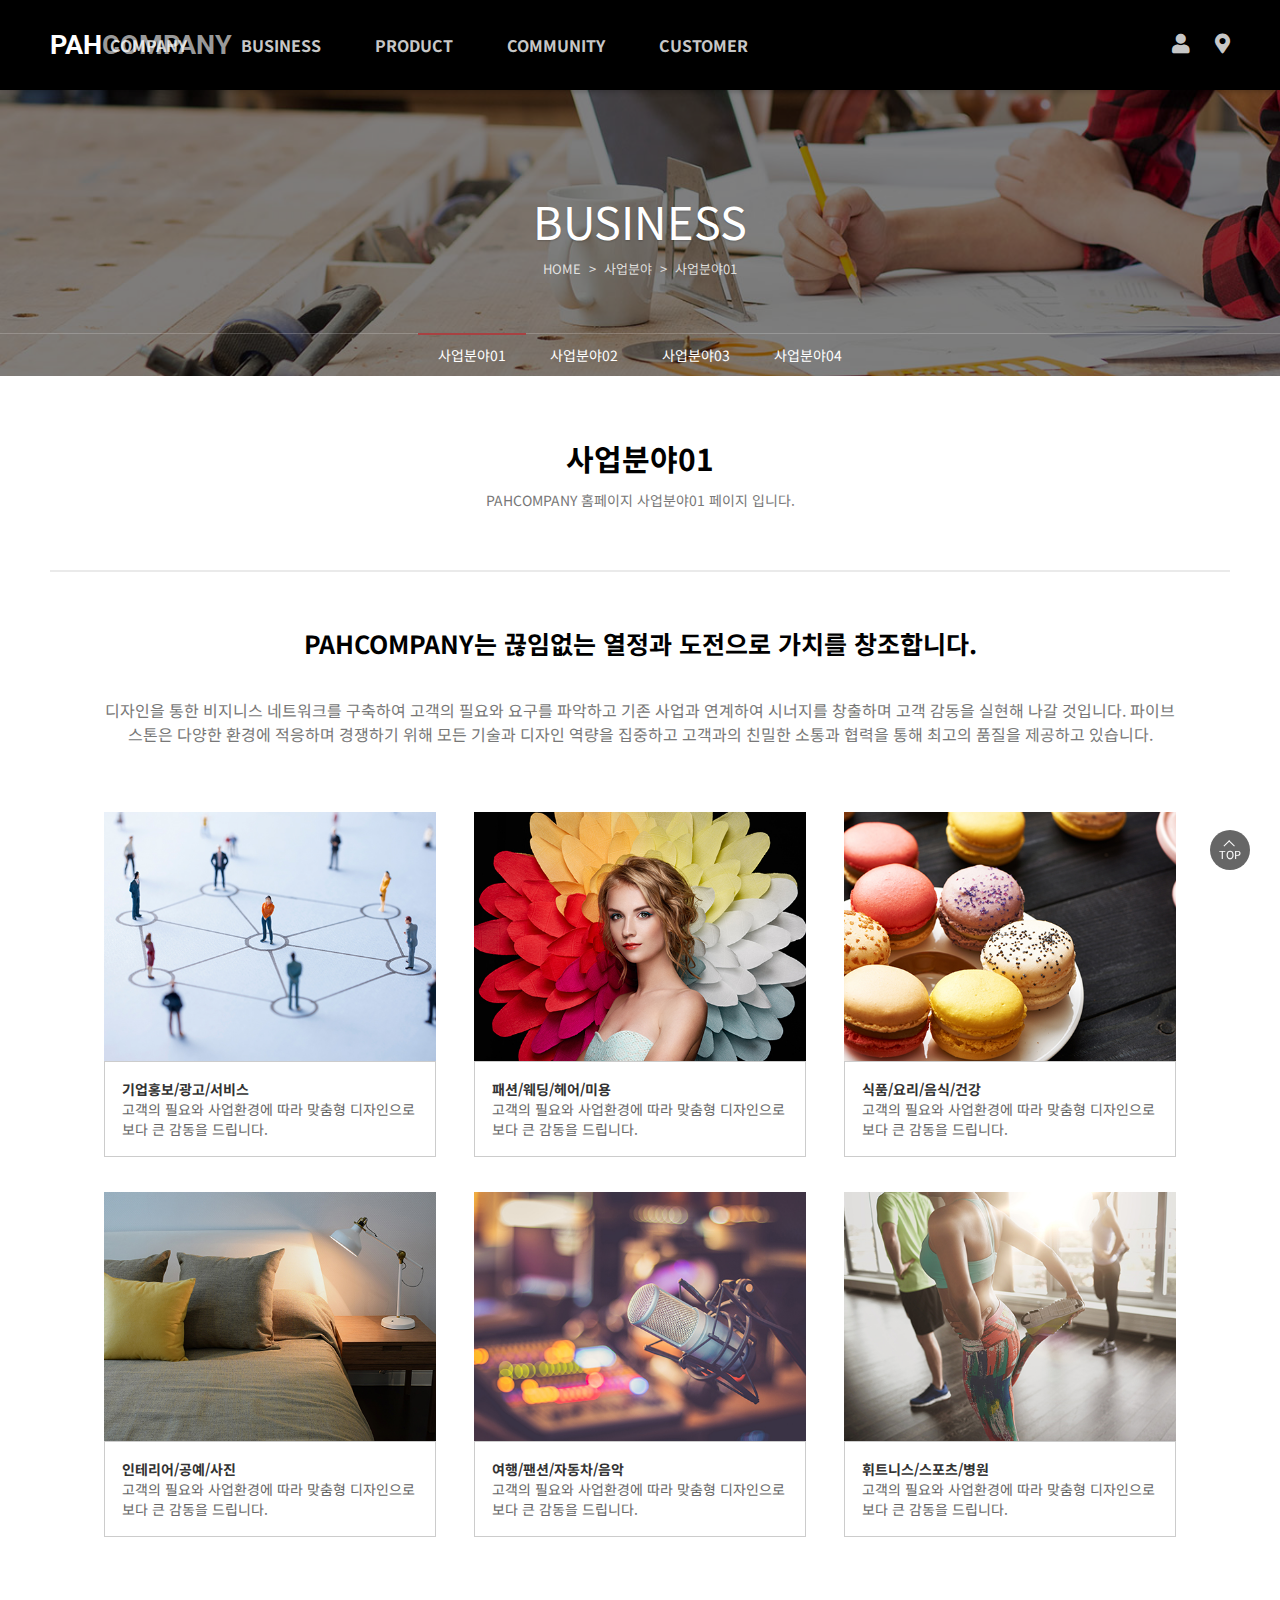
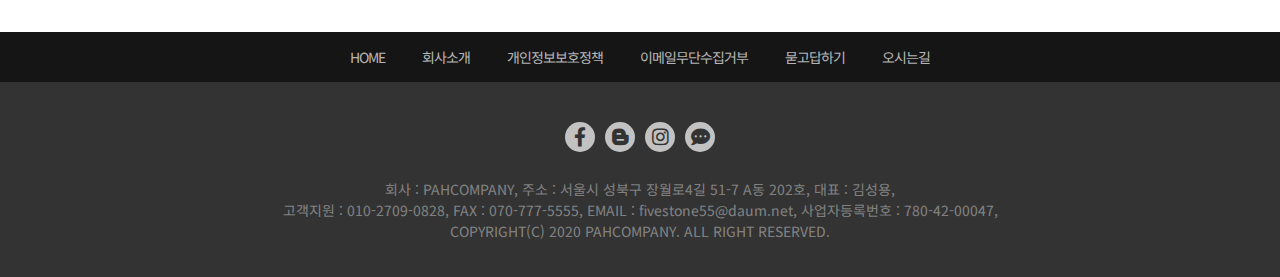
<file: business01.html>
<!DOCTYPE html>
<html lang="ko">
<head>
    <meta charset="UTF-8">
    <meta name="viewport" content="width=device-width, initial-scale=1.0 maximum-scale=2.0">
    <title>PAHCOMPANY</title>
    <link rel="stylesheet" href="css/business01.css">
    <link rel="stylesheet" href="https://use.fontawesome.com/releases/v5.7.0/css/all.css
    ">
    <!-- <script src="js/prefixfree.min.js"></script> -->
    <!--[if lt IE 9]>
        <script src="js/html5shiv.js"></script>    
    <![endif]-->
</head>
<body>
    
    <header id="header">
        <div class="toph1NavWrap">
            <div class="toph1Nav row">
                <h1>
                    <a href="index.html">PAH<span>COMPANY</span></a>
                </h1>
                <div class="nav">
                    <ul class="depth1">
                        <li><a href="company01.html">COMPANY</a>
                            <ul class="depth2">
                                <li><a href="company01.html">회사개요</a></li>
                                <li><a href="company02.html">CEO인사말</a></li>
                                <li><a href="company03.html">오시는길</a></li>
                            </ul>
                        </li>
                        <li><a href="business01.html">BUSINESS</a>
                            <ul class="depth2">
                                <li><a href="business01.html">사업분야01</a></li>
                                <li><a href="business02.html">사업분야02</a></li>
                                <li><a href="business03.html">사업분야03</a></li>
                                <li><a href="business04.html">사업분야04</a></li>
                            </ul>
                        </li>
                        <li><a href="#">PRODUCT</a>
                            <ul class="depth2">
                                <li><a href="#">제품안내01</a></li>
                                <li><a href="#">제품안내02</a></li>
                                <li><a href="#">제품안내03</a></li>
                                <li><a href="#">제품안내04</a></li>
                            </ul>
                        </li>
                        <li><a href="#">COMMUNITY</a>
                            <ul class="depth2">
                                <li><a href="#">공지사항</a></li>
                                <li><a href="#">홍보자료</a></li>
                                <li><a href="#">채용안내</a></li>
                            </ul>
                        </li>
                        <li><a href="customer01.html">CUSTOMER</a>
                            <ul class="depth2">
                                <li><a href="customer01.html">1:1문의</a></li>
                                <li><a href="customer02.html">묻고답하기</a></li>
                                <li><a href="customer03.html">FAQ</a></li>
                            </ul>
                        </li>
                    </ul>                    
                </div>
                <div class="toplogin">
                    <a href="login.html"><i class="fas fa-user"></i></a>
                    <a href="company03.html"><i class="fas fa-map-marker-alt"></i></a>
                </div>
            </div>
            <div class="decoBox"></div>
        </div>
    </header>

    <section id="section">
        <div class="subVisual">
            <div class="overlay">
                <div class="text">
                    <h2>BUSINESS</h2>
                    <p>HOME&nbsp;&nbsp;>&nbsp;&nbsp;사업분야&nbsp;&nbsp;>&nbsp;&nbsp;사업분야01</p>
                </div>
                <div class="subnav">
                    <div class="subnav_box">
                        <a href="business01.html" class="on">사업분야01</a>
                        <a href="business02.html">사업분야02</a>
                        <a href="business03.html">사업분야03</a>
                        <a href="business04.html">사업분야04</a>
                    </div>
                </div>
            </div>
        </div>
        <div class="subTit row">
            <h2>사업분야01</h2>
            <p>PAHCOMPANY 홈페이지 사업분야01 페이지 입니다.</p>
        </div>
        <div class="contWrap row">
            <div class="titBox">
                <h3>PAHCOMPANY는 끊임없는 열정과 도전으로 가치를 창조합니다.</h3>
                <p>디자인을 통한 비지니스 네트워크를 구축하여 고객의 필요와 요구를 파악하고 기존 사업과 연계하여 시너지를 창출하며 고객 감동을 실현해 나갈 것입니다. 파이브스톤은 다양한 환경에 적응하며 경쟁하기 위해 모든 기술과 디자인 역량을 집중하고 고객과의 친밀한 소통과 협력을 통해 최고의 품질을 제공하고 있습니다.</p>
            </div>
            <ul class="contBox cf">
                <li>
                    <div class="imgBox">
                        <img src="images/business01_01.jpg" alt="">
                    </div>
                    <div class="text">
                        <strong>기업홍보/광고/서비스</strong><br>고객의 필요와 사업환경에 따라 맞춤형 디자인으로 보다 큰 감동을 드립니다.
                    </div>
                </li>
                <li>
                    <div class="imgBox">
                        <img src="images/business01_02.jpg" alt="">
                    </div>
                    <div class="text">
                        <strong>패션/웨딩/헤어/미용</strong><br>고객의 필요와 사업환경에 따라 맞춤형 디자인으로 보다 큰 감동을 드립니다.
                    </div>
                </li>
                <li>
                    <div class="imgBox">
                        <img src="images/business01_03.jpg" alt="">
                    </div>
                    <div class="text">
                        <strong>식품/요리/음식/건강</strong><br>고객의 필요와 사업환경에 따라 맞춤형 디자인으로 보다 큰 감동을 드립니다.
                    </div>
                </li>
                <li>
                    <div class="imgBox">
                        <img src="images/business01_04.jpg" alt="">
                    </div>
                    <div class="text">
                        <strong>인테리어/공예/사진</strong><br>고객의 필요와 사업환경에 따라 맞춤형 디자인으로 보다 큰 감동을 드립니다.
                    </div>
                </li>
                <li>
                    <div class="imgBox">
                        <img src="images/business01_05.jpg" alt="">
                    </div>
                    <div class="text">
                        <strong>여행/팬션/자동차/음악</strong><br>고객의 필요와 사업환경에 따라 맞춤형 디자인으로 보다 큰 감동을 드립니다.
                    </div>
                </li>
                <li>
                    <div class="imgBox">
                        <img src="images/business01_06.jpg" alt="">
                    </div>
                    <div class="text">
                        <strong>휘트니스/스포츠/병원</strong><br>고객의 필요와 사업환경에 따라 맞춤형 디자인으로 보다 큰 감동을 드립니다.
                    </div>
                </li>
            </ul>
        </div>
    </section>
    
    <footer id="footer">
        <div class="footMenu">
            <a href="#none">HOME</a>
            <a href="#none">회사소개</a>
            <a href="#none">개인정보보호정책</a>
            <a href="#none">이메일무단수집거부</a>
            <a href="#none">묻고답하기</a>
            <a href="#none">오시는길</a>
        </div>
        <div class="comInfo">
            <div class="sns">
                <a href="#none"><i class="fab fa-facebook-f"></i></a>
                <a href="#none"><i class="fab fa-blogger-b"></i></a>
                <a href="#none"><i class="fab fa-instagram"></i></a>
                <a href="#none"><i class="fas fa-comment-dots"></i></a>
            </div>
            <div class="bizInfo">
                회사 : PAHCOMPANY, 주소 : 서울시 성북구 장월로4길 51-7 A동 202호, 대표 : 김성용,
                <br>고객지원 : 010-2709-0828, FAX : 070-777-5555, EMAIL : fivestone55@daum.net, 사업자등록번호 : 780-42-00047,
                <br>COPYRIGHT(C) 2020 PAHCOMPANY. ALL RIGHT RESERVED.
            </div>
        </div>
    </footer>

    <div class="goTop">
        <a href="#">TOP</a>
        <span class="blind">맨위로</span>
    </div>

</body>
</html>
</file>
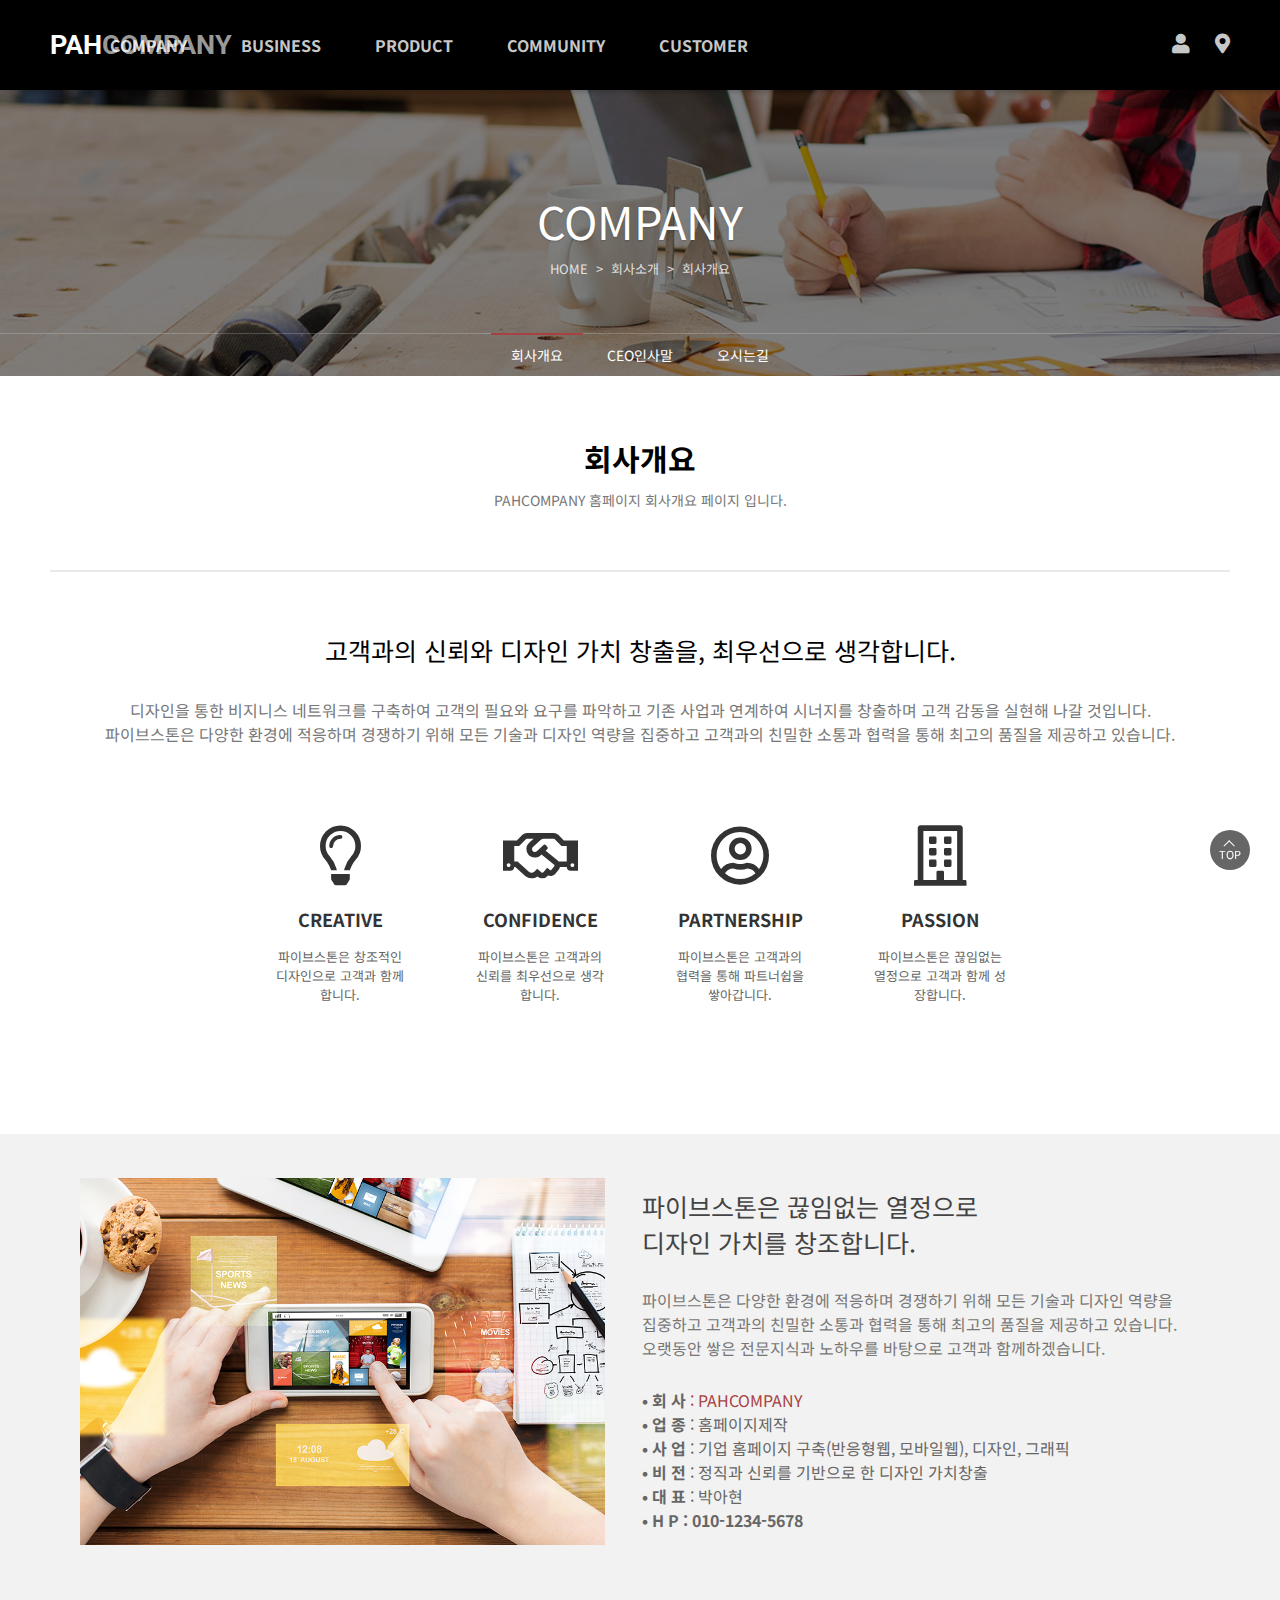
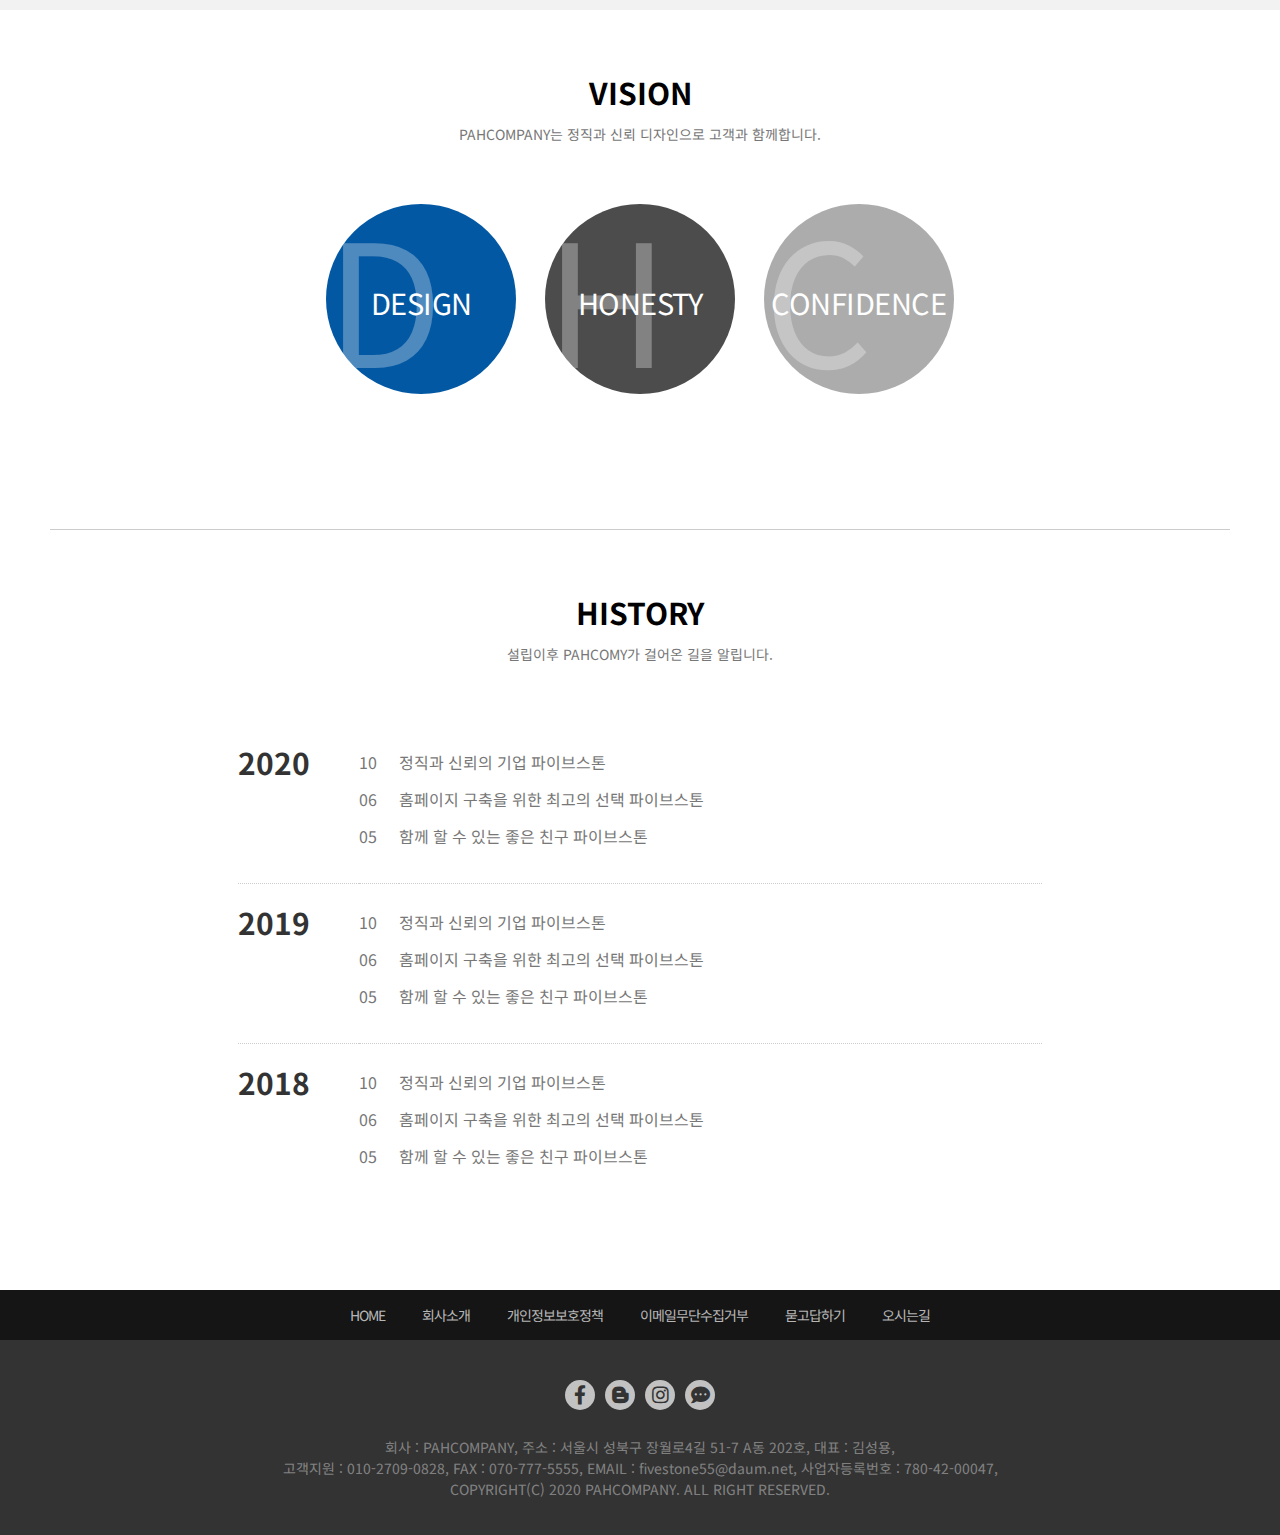
<file: company01.html>
<!DOCTYPE html>
<html lang="ko">
<head>
    <meta charset="UTF-8">
    <meta name="viewport" content="width=device-width, initial-scale=1.0 maximum-scale=2.0">
    <title>PAHCOMPANY</title>
    <link rel="stylesheet" href="css/company01.css">
    <link rel="stylesheet" href="https://use.fontawesome.com/releases/v5.7.0/css/all.css
    ">
    <!-- <script src="js/prefixfree.min.js"></script> -->
    <!--[if lt IE 9]>
        <script src="js/html5shiv.js"></script>    
    <![endif]-->
</head>
<body>
    
    <header id="header">
        <div class="toph1NavWrap">
            <div class="toph1Nav row">
                <h1>
                    <a href="index.html">PAH<span>COMPANY</span></a>
                </h1>
                <div class="nav">
                    <ul class="depth1">
                        <li><a href="company01.html">COMPANY</a>
                            <ul class="depth2">
                                <li><a href="company01.html">회사개요</a></li>
                                <li><a href="company02.html">CEO인사말</a></li>
                                <li><a href="company03.html">오시는길</a></li>
                            </ul>
                        </li>
                        <li><a href="business01.html">BUSINESS</a>
                            <ul class="depth2">
                                <li><a href="business01.html">사업분야01</a></li>
                                <li><a href="business02.html">사업분야02</a></li>
                                <li><a href="business03.html">사업분야03</a></li>
                                <li><a href="business04.html">사업분야04</a></li>
                            </ul>
                        </li>
                        <li><a href="#">PRODUCT</a>
                            <ul class="depth2">
                                <li><a href="#">제품안내01</a></li>
                                <li><a href="#">제품안내02</a></li>
                                <li><a href="#">제품안내03</a></li>
                                <li><a href="#">제품안내04</a></li>
                            </ul>
                        </li>
                        <li><a href="#">COMMUNITY</a>
                            <ul class="depth2">
                                <li><a href="#">공지사항</a></li>
                                <li><a href="#">홍보자료</a></li>
                                <li><a href="#">채용안내</a></li>
                            </ul>
                        </li>
                        <li><a href="customer01.html">CUSTOMER</a>
                            <ul class="depth2">
                                <li><a href="customer01.html">1:1문의</a></li>
                                <li><a href="customer02.html">묻고답하기</a></li>
                                <li><a href="customer03.html">FAQ</a></li>
                            </ul>
                        </li>
                    </ul>                    
                </div>
                <div class="toplogin">
                    <a href="login.html"><i class="fas fa-user"></i></a>
                    <a href="company03.html"><i class="fas fa-map-marker-alt"></i></a>
                </div>
            </div>
            <div class="decoBox"></div>
        </div>
    </header>

    <section id="section">
        <div class="subVisual">
            <div class="overlay">
                <div class="text">
                    <h2>COMPANY</h2>
                    <p>HOME&nbsp;&nbsp;>&nbsp;&nbsp;회사소개&nbsp;&nbsp;>&nbsp;&nbsp;회사개요</p>
                </div>
                <div class="subnav">
                    <div class="subnav_box">
                        <a href="company01.html" class="on">회사개요</a>
                        <a href="company02.html">CEO인사말</a>
                        <a href="company03.html">오시는길</a>
                    </div>
                </div>
            </div>
        </div>
        <div class="subTit row">
            <h2>회사개요</h2>
            <p>PAHCOMPANY 홈페이지 회사개요 페이지 입니다.</p>
        </div>
        <div class="part1 row">
            <h3>고객과의 신뢰와 디자인 가치 창출을, 최우선으로 생각합니다.</h3>
            <p>디자인을 통한 비지니스 네트워크를 구축하여 고객의 필요와 요구를 파악하고 기존 사업과 연계하여 시너지를 창출하며 고객 감동을 실현해 나갈 것입니다.<br>파이브스톤은 다양한 환경에 적응하며 경쟁하기 위해 모든 기술과 디자인 역량을 집중하고 고객과의 친밀한 소통과 협력을 통해 최고의 품질을 제공하고 있습니다.</p>
            <div class="part1_list">
                <ul class="cf">
                    <li>
                        <i class="far fa-lightbulb"></i>
                        <h4>CREATIVE</h4>
                        <p>파이브스톤은 창조적인 디자인으로 고객과 함께합니다.</p>
                    </li>
                    <li>
                        <i class="far fa-handshake"></i>
                        <h4>CONFIDENCE</h4>
                        <p>파이브스톤은 고객과의 신뢰를 최우선으로 생각합니다.</p>
                    </li>
                    <li>
                        <i class="far fa-user-circle"></i>
                        <h4>PARTNERSHIP</h4>
                        <p>파이브스톤은 고객과의 협력을 통해 파트너쉽을 쌓아갑니다.</p>
                    </li>
                    <li>
                        <i class="far fa-building"></i>
                        <h4>PASSION</h4>
                        <p>파이브스톤은 끊임없는 열정으로 고객과 함께 성장합니다.</p>
                    </li>
                </ul>
            </div>
        </div>       
        <div class="part2">
            <div class="row cf">
                <div class="img_box">
                    <img src="images/company01_01.jpg" alt="">
                </div>
                <div class="text">
                    <h3>파이브스톤은 끊임없는 열정으로<br>디자인 가치를 창조합니다.</h3>
                    <p>파이브스톤은 다양한 환경에 적응하며 경쟁하기 위해 모든 기술과 디자인 역량을 집중하고 고객과의 친밀한 소통과 협력을 통해 최고의 품질을 제공하고 있습니다. 오랫동안 쌓은 전문지식과 노하우를 바탕으로 고객과 함께하겠습니다.</p>
                    <ol>
                        <li><strong>• 회 사</strong> <span>: PAHCOMPANY</span></li>
                        <li><strong>• 업 종</strong> : 홈페이지제작</li>
                        <li><strong>• 사 업</strong> : 기업 홈페이지 구축(반응형웹, 모바일웹), 디자인, 그래픽</li>
                        <li><strong>• 비 전</strong> : 정직과 신뢰를 기반으로 한 디자인 가치창출</li>
                        <li><strong>• 대 표</strong> : 박아현</li>
                        <li><strong>• H P</stron> : 010-1234-5678</li>
                    </ol>
                </div>
            </div>
        </div>
        <div class="part3 row">
            <div class="subTit2">
                <h3>VISION</h3>
                <p>PAHCOMPANY는 정직과 신뢰 디자인으로 고객과 함께합니다.</p>
            </div>
            <ul class="part3_list cf">
                <li>
                    <div class="bgBox">
                        <span>D</span>
                    </div>
                    <h4>DESIGN</h4>
                </li>
                <li>
                    <div class="bgBox">
                        <span>H</span>
                    </div>
                    <h4>HONESTY</h4>
                </li>
                <li>
                    <div class="bgBox">
                        <span>C</span>
                    </div>
                    <h4>CONFIDENCE</h4>
                </li>
            </ul>
        </div>
        <div class="part4 row">
            <div class="subTit2">
                <h3>HISTORY</h3>
                <p>설립이후 PAHCOMY가 걸어온 길을 알립니다.</p>
            </div>
            <div class="tableBox">
                <table>
                    <tr>
                        <td>2020</td>
                        <td>10</td>
                        <td>정직과 신뢰의 기업 파이브스톤</td>
                    </tr>
                    <tr>
                        <td></td>
                        <td>06</td>
                        <td>홈페이지 구축을 위한 최고의 선택 파이브스톤</td>
                    </tr>
                    <tr>
                        <td></td>
                        <td>05</td>
                        <td>함께 할 수 있는 좋은 친구 파이브스톤</td>
                    </tr>
                </table>
                <table>
                    <tr>
                        <td>2019</td>
                        <td>10</td>
                        <td>정직과 신뢰의 기업 파이브스톤</td>
                    </tr>
                    <tr>
                        <td></td>
                        <td>06</td>
                        <td>홈페이지 구축을 위한 최고의 선택 파이브스톤</td>
                    </tr>
                    <tr>
                        <td></td>
                        <td>05</td>
                        <td>함께 할 수 있는 좋은 친구 파이브스톤</td>
                    </tr>
                </table>
                <table>
                    <tr>
                        <td>2018</td>
                        <td>10</td>
                        <td>정직과 신뢰의 기업 파이브스톤</td>
                    </tr>
                    <tr>
                        <td></td>
                        <td>06</td>
                        <td>홈페이지 구축을 위한 최고의 선택 파이브스톤</td>
                    </tr>
                    <tr>
                        <td></td>
                        <td>05</td>
                        <td>함께 할 수 있는 좋은 친구 파이브스톤</td>
                    </tr>
                </table>
            </div>
        </div>
    </section>
    
    <footer id="footer">
        <div class="footMenu">
            <a href="#none">HOME</a>
            <a href="#none">회사소개</a>
            <a href="#none">개인정보보호정책</a>
            <a href="#none">이메일무단수집거부</a>
            <a href="#none">묻고답하기</a>
            <a href="#none">오시는길</a>
        </div>
        <div class="comInfo">
            <div class="sns">
                <a href="#none"><i class="fab fa-facebook-f"></i></a>
                <a href="#none"><i class="fab fa-blogger-b"></i></a>
                <a href="#none"><i class="fab fa-instagram"></i></a>
                <a href="#none"><i class="fas fa-comment-dots"></i></a>
            </div>
            <div class="bizInfo">
                회사 : PAHCOMPANY, 주소 : 서울시 성북구 장월로4길 51-7 A동 202호, 대표 : 김성용,
                <br>고객지원 : 010-2709-0828, FAX : 070-777-5555, EMAIL : fivestone55@daum.net, 사업자등록번호 : 780-42-00047,
                <br>COPYRIGHT(C) 2020 PAHCOMPANY. ALL RIGHT RESERVED.
            </div>
        </div>
    </footer>

    <div class="goTop">
        <a href="#">TOP</a>
        <span class="blind">맨위로</span>
    </div>

</body>
</html>
</file>
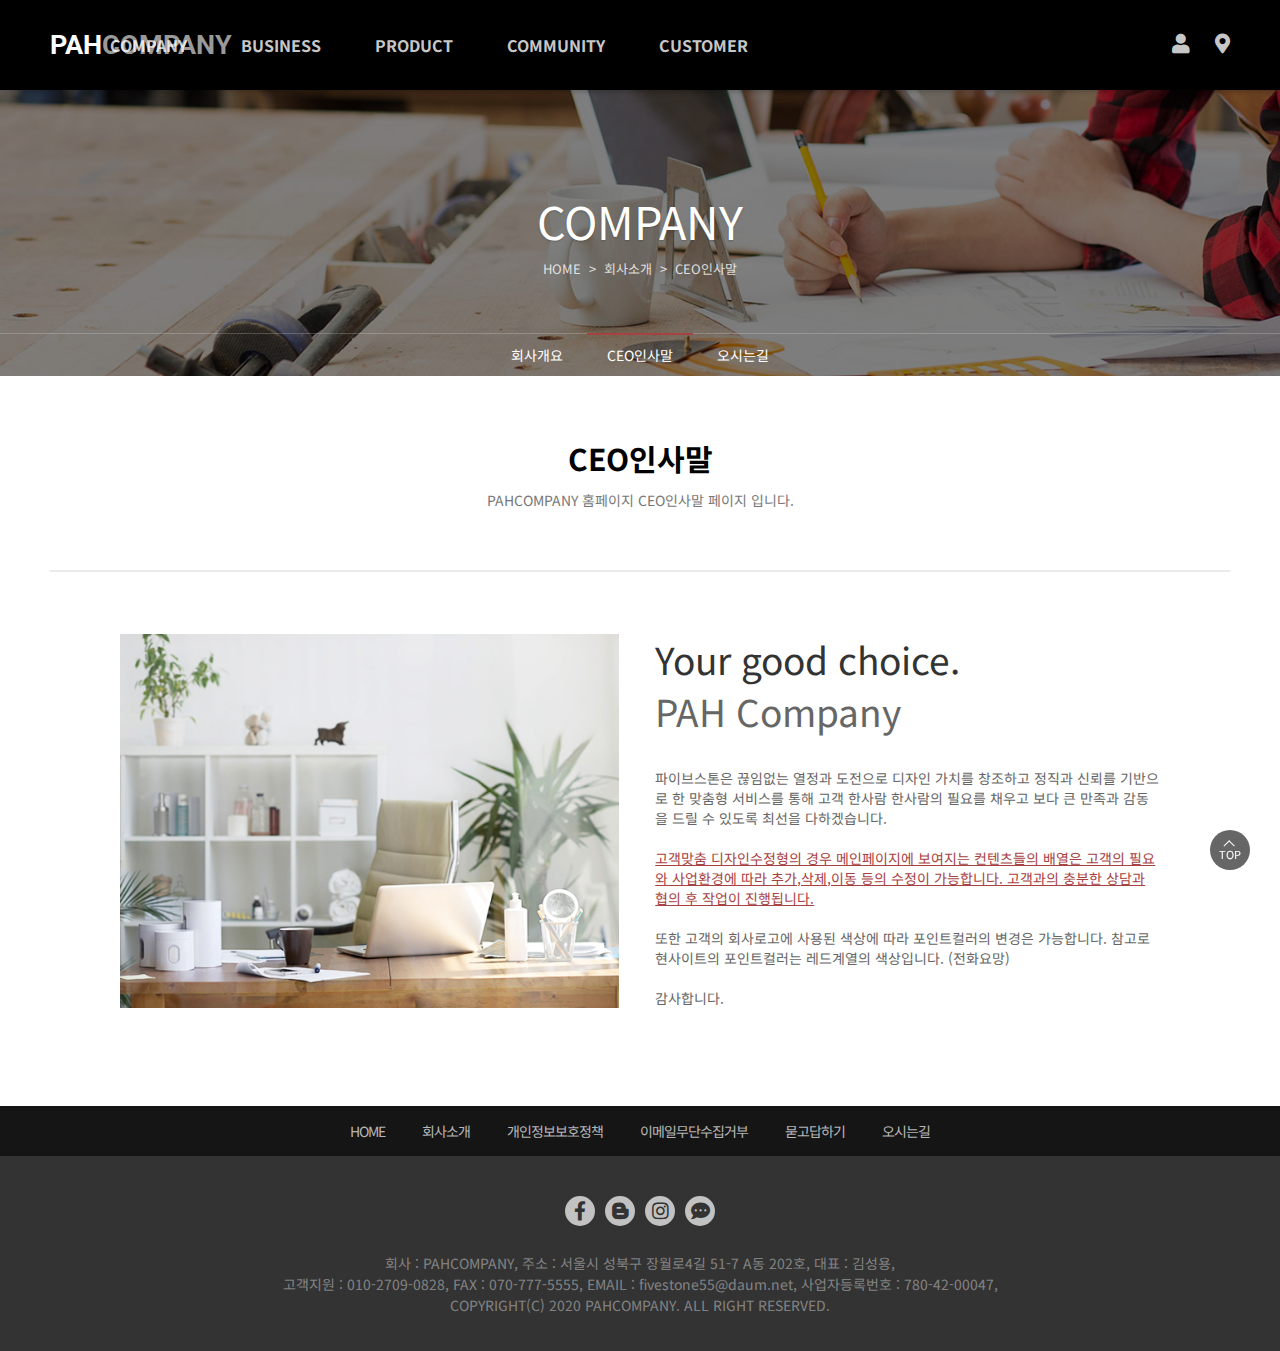
<file: company02.html>
<!DOCTYPE html>
<html lang="ko">
<head>
    <meta charset="UTF-8">
    <meta name="viewport" content="width=device-width, initial-scale=1.0 maximum-scale=2.0">
    <title>PAHCOMPANY</title>
    <link rel="stylesheet" href="css/company02.css">
    <link rel="stylesheet" href="https://use.fontawesome.com/releases/v5.7.0/css/all.css
    ">
    <!-- <script src="js/prefixfree.min.js"></script> -->
    <!--[if lt IE 9]>
        <script src="js/html5shiv.js"></script>    
    <![endif]-->
</head>
<body>
    
    <header id="header">
        <div class="toph1NavWrap">
            <div class="toph1Nav row">
                <h1>
                    <a href="index.html">PAH<span>COMPANY</span></a>
                </h1>
                <div class="nav">
                    <ul class="depth1">
                        <li><a href="company01.html">COMPANY</a>
                            <ul class="depth2">
                                <li><a href="company01.html">회사개요</a></li>
                                <li><a href="company02.html">CEO인사말</a></li>
                                <li><a href="company03.html">오시는길</a></li>
                            </ul>
                        </li>
                        <li><a href="business01.html">BUSINESS</a>
                            <ul class="depth2">
                                <li><a href="business01.html">사업분야01</a></li>
                                <li><a href="business02.html">사업분야02</a></li>
                                <li><a href="business03.html">사업분야03</a></li>
                                <li><a href="business04.html">사업분야04</a></li>
                            </ul>
                        </li>
                        <li><a href="#">PRODUCT</a>
                            <ul class="depth2">
                                <li><a href="#">제품안내01</a></li>
                                <li><a href="#">제품안내02</a></li>
                                <li><a href="#">제품안내03</a></li>
                                <li><a href="#">제품안내04</a></li>
                            </ul>
                        </li>
                        <li><a href="#">COMMUNITY</a>
                            <ul class="depth2">
                                <li><a href="#">공지사항</a></li>
                                <li><a href="#">홍보자료</a></li>
                                <li><a href="#">채용안내</a></li>
                            </ul>
                        </li>
                        <li><a href="customer01.html">CUSTOMER</a>
                            <ul class="depth2">
                                <li><a href="customer01.html">1:1문의</a></li>
                                <li><a href="customer02.html">묻고답하기</a></li>
                                <li><a href="customer03.html">FAQ</a></li>
                            </ul>
                        </li>
                    </ul>                    
                </div>
                <div class="toplogin">
                    <a href="login.html"><i class="fas fa-user"></i></a>
                    <a href="company03.html"><i class="fas fa-map-marker-alt"></i></a>
                </div>
            </div>
            <div class="decoBox"></div>
        </div>
    </header>

    <section id="section">
        <div class="subVisual">
            <div class="overlay">
                <div class="text">
                    <h2>COMPANY</h2>
                    <p>HOME&nbsp;&nbsp;>&nbsp;&nbsp;회사소개&nbsp;&nbsp;>&nbsp;&nbsp;CEO인사말</p>
                </div>
                <div class="subnav">
                    <div class="subnav_box">
                        <a href="company01.html">회사개요</a>
                        <a href="company02.html" class="on">CEO인사말</a>
                        <a href="company03.html">오시는길</a>
                    </div>
                </div>
            </div>
        </div>
        <div class="subTit row">
            <h2>CEO인사말</h2>
            <p>PAHCOMPANY 홈페이지 CEO인사말 페이지 입니다.</p>
        </div>
        <div class="contWrap row cf">
            <div class="imgBox">
                <img src="images/company03_01.jpg" alt="">
            </div>
            <div class="textBox">
                <h3>Your good choice.<br><span>PAH Company</span></h3>
                <p>파이브스톤은 끊임없는 열정과 도전으로 디자인 가치를 창조하고 정직과 신뢰를 기반으로 한 맞춤형 서비스를 통해 고객 한사람 한사람의 필요를 채우고 보다 큰 만족과 감동을 드릴 수 있도록 최선을 다하겠습니다.<br><br><em>고객맞춤 디자인수정형의 경우 메인페이지에 보여지는 컨텐츠들의 배열은 고객의 필요와 사업환경에 따라 추가,삭제,이동 등의 수정이 가능합니다. 고객과의 충분한 상담과 협의 후 작업이 진행됩니다.</em><br><br>또한 고객의 회사로고에 사용된 색상에 따라 포인트컬러의 변경은 가능합니다. 참고로 현사이트의 포인트컬러는 레드계열의 색상입니다. (전화요망)<br><br>감사합니다.</p>
            </div>
        </div>
    </section>
    
    <footer id="footer">
        <div class="footMenu">
            <a href="#none">HOME</a>
            <a href="#none">회사소개</a>
            <a href="#none">개인정보보호정책</a>
            <a href="#none">이메일무단수집거부</a>
            <a href="#none">묻고답하기</a>
            <a href="#none">오시는길</a>
        </div>
        <div class="comInfo">
            <div class="sns">
                <a href="#none"><i class="fab fa-facebook-f"></i></a>
                <a href="#none"><i class="fab fa-blogger-b"></i></a>
                <a href="#none"><i class="fab fa-instagram"></i></a>
                <a href="#none"><i class="fas fa-comment-dots"></i></a>
            </div>
            <div class="bizInfo">
                회사 : PAHCOMPANY, 주소 : 서울시 성북구 장월로4길 51-7 A동 202호, 대표 : 김성용,
                <br>고객지원 : 010-2709-0828, FAX : 070-777-5555, EMAIL : fivestone55@daum.net, 사업자등록번호 : 780-42-00047,
                <br>COPYRIGHT(C) 2020 PAHCOMPANY. ALL RIGHT RESERVED.
            </div>
        </div>
    </footer>

    <div class="goTop">
        <a href="#">TOP</a>
        <span class="blind">맨위로</span>
    </div>

</body>
</html>
</file>
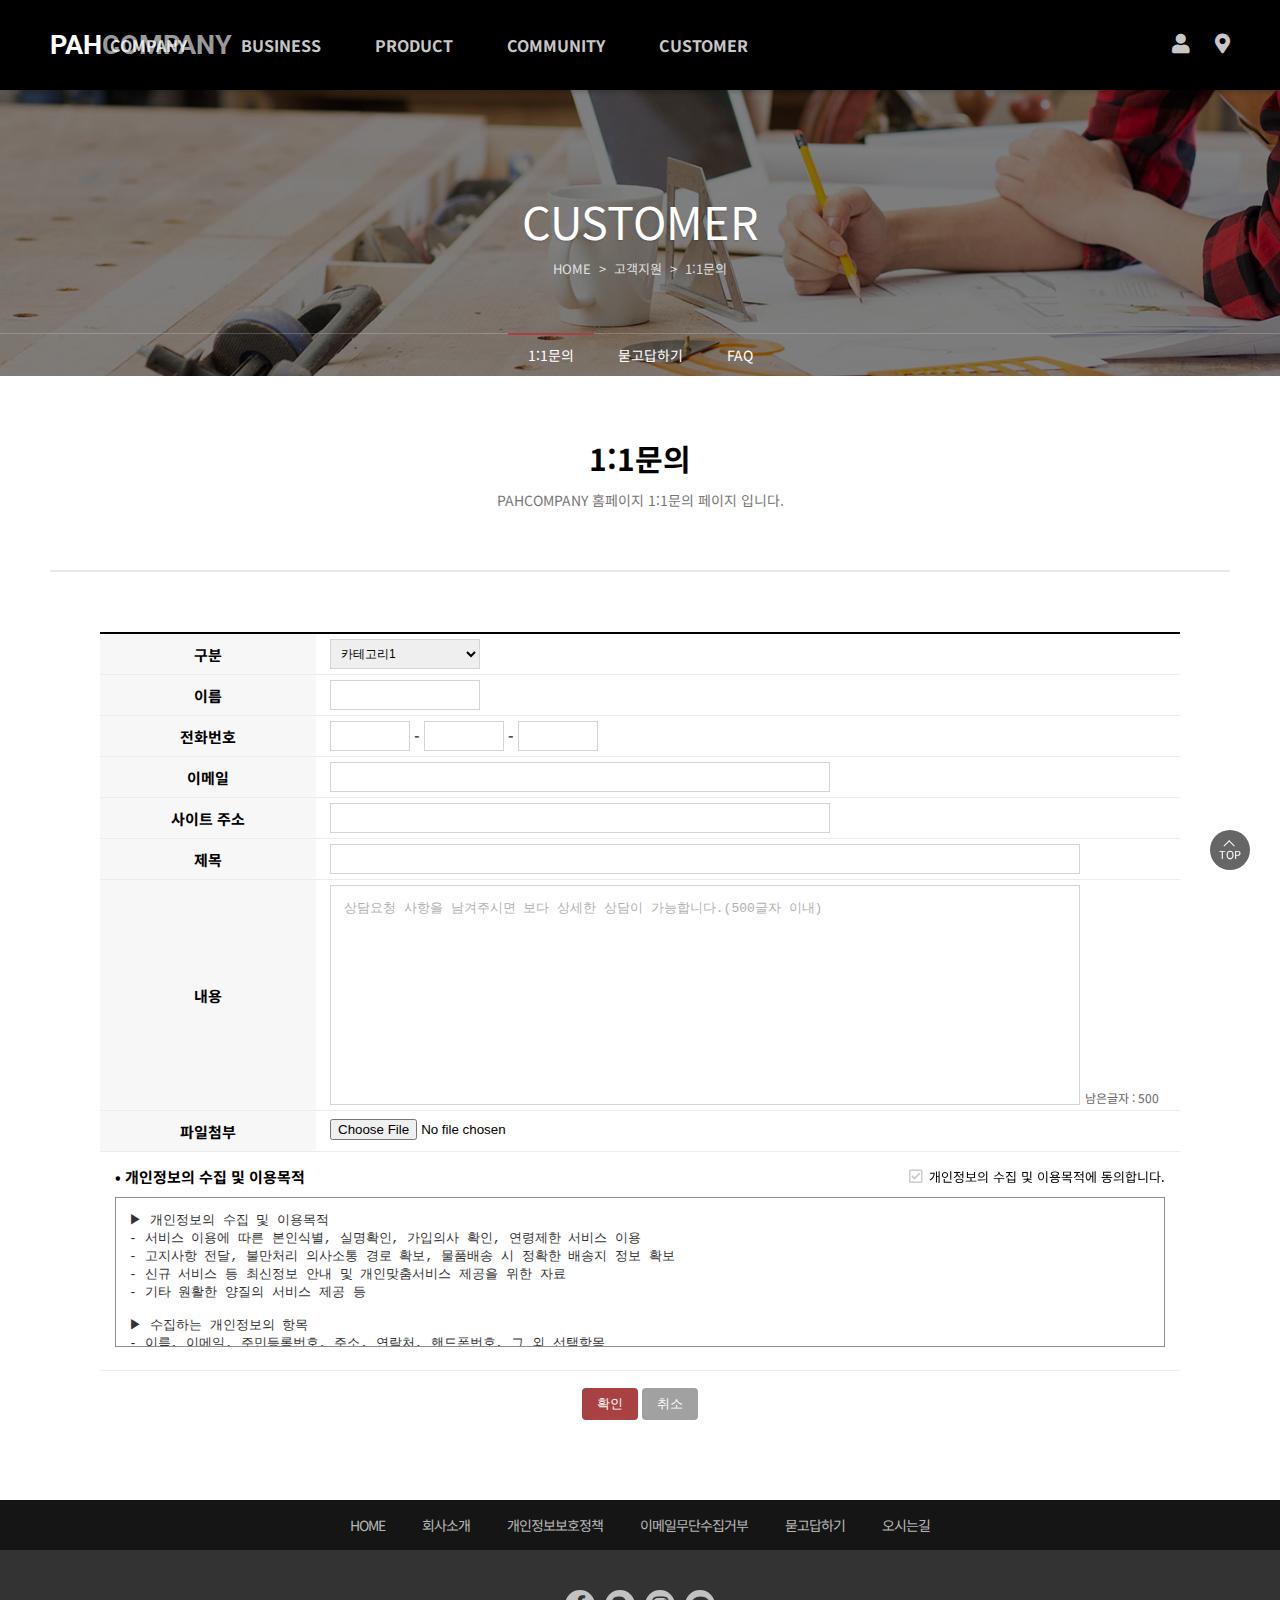
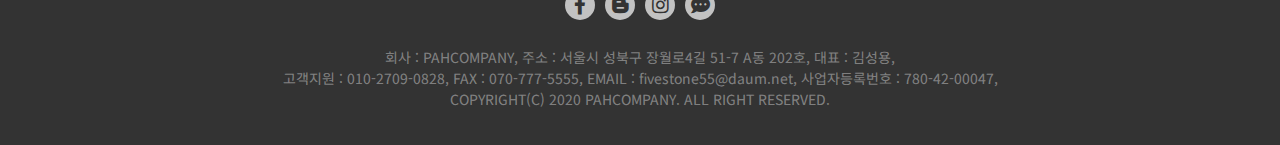
<file: customer01.html>
<!DOCTYPE html>
<html lang="ko">
<head>
    <meta charset="UTF-8">
    <meta name="viewport" content="width=device-width, initial-scale=1.0 maximum-scale=2.0">
    <title>PAHCOMPANY</title>
    <link rel="stylesheet" href="css/customer01.css">
    <link rel="stylesheet" href="https://use.fontawesome.com/releases/v5.7.0/css/all.css
    ">
    <!-- <script src="js/prefixfree.min.js"></script> -->
    <!--[if lt IE 9]>
        <script src="js/html5shiv.js"></script>    
    <![endif]-->
</head>
<body>
    
    <header id="header">
        <div class="toph1NavWrap">
            <div class="toph1Nav row">
                <h1>
                    <a href="index.html">PAH<span>COMPANY</span></a>
                </h1>
                <div class="nav">
                    <ul class="depth1">
                        <li><a href="company01.html">COMPANY</a>
                            <ul class="depth2">
                                <li><a href="company01.html">회사개요</a></li>
                                <li><a href="company02.html">CEO인사말</a></li>
                                <li><a href="company03.html">오시는길</a></li>
                            </ul>
                        </li>
                        <li><a href="business01.html">BUSINESS</a>
                            <ul class="depth2">
                                <li><a href="business01.html">사업분야01</a></li>
                                <li><a href="business02.html">사업분야02</a></li>
                                <li><a href="business03.html">사업분야03</a></li>
                                <li><a href="business04.html">사업분야04</a></li>
                            </ul>
                        </li>
                        <li><a href="#">PRODUCT</a>
                            <ul class="depth2">
                                <li><a href="#">제품안내01</a></li>
                                <li><a href="#">제품안내02</a></li>
                                <li><a href="#">제품안내03</a></li>
                                <li><a href="#">제품안내04</a></li>
                            </ul>
                        </li>
                        <li><a href="#">COMMUNITY</a>
                            <ul class="depth2">
                                <li><a href="#">공지사항</a></li>
                                <li><a href="#">홍보자료</a></li>
                                <li><a href="#">채용안내</a></li>
                            </ul>
                        </li>
                        <li><a href="customer01.html">CUSTOMER</a>
                            <ul class="depth2">
                                <li><a href="customer01.html">1:1문의</a></li>
                                <li><a href="customer02.html">묻고답하기</a></li>
                                <li><a href="customer03.html">FAQ</a></li>
                            </ul>
                        </li>
                    </ul>                    
                </div>
                <div class="toplogin">
                    <a href="login.html"><i class="fas fa-user"></i></a>
                    <a href="company03.html"><i class="fas fa-map-marker-alt"></i></a>
                </div>
            </div>
            <div class="decoBox"></div>
        </div>
    </header>

    <section id="section">
        <div class="subVisual">
            <div class="overlay">
                <div class="text">
                    <h2>CUSTOMER</h2>
                    <p>HOME&nbsp;&nbsp;>&nbsp;&nbsp;고객지원&nbsp;&nbsp;>&nbsp;&nbsp;1:1문의</p>
                </div>
                <div class="subnav">
                    <div class="subnav_box">
                        <a href="customer01.html" class="on">1:1문의</a>
                        <a href="customer02.html">묻고답하기</a>
                        <a href="customer03.html">FAQ</a>
                    </div>
                </div>
            </div>
        </div>
        <div class="subTit row">
            <h2>1:1문의</h2>
            <p>PAHCOMPANY 홈페이지 1:1문의 페이지 입니다.</p>
        </div>
        <div class="csBox row">
            <form action="#" method="post" class="cs_form">
                <fieldset>
                    <legend>1:1문의양식</legend>
                    <ul class="cs_list">
                        <li>
                            <div class="label_box">
                                <label for="sort_lbl" class="tit_lbl">구분</label>
                            </div>
                            <div class="input_box">
                                <select id="sort_lbl" class="w150">
                                    <option value="category1">카테고리1</option>
                                    <option value="category2">카테고리2</option>
                                    <option value="category3">카테고리3</option>
                                </select>
                            </div>
                        </li>
                        <li>
                            <div class="label_box">
                                <label for="name_lbl" class="tit_lbl">이름</label>
                            </div>
                            <div class="input_box">
                                <input type="text" id="name_lbl" class="w150">
                            </div>
                        </li>
                        <li>
                            <div class="label_box">
                                <label for="phone_lbl" class="tit_lbl">전화번호</label>
                            </div>
                            <div class="input_box">
                                <input type="text" id="phone_lbl" class="w80">
                            </div>
                            <span>-</span>
                            <div class="input_box phone_box">
                                <input type="text" id="phone_lbl2" class="w80">
                            </div>
                            <span>-</span>
                            <div class="input_box phone_box">
                                <input type="text" id="phone_lbl3" class="w80">
                            </div>
                        </li>
                        <li>
                            <div class="label_box">
                                <label for="email_lbl" class="tit_lbl">이메일</label>
                            </div>
                            <div class="input_box">
                                <input type="text" id="email_lbl" class="w500">
                            </div>
                        </li>
                        <li>
                            <div class="label_box">
                                <label for="site_lbl" class="tit_lbl">사이트 주소</label>
                            </div>
                            <div class="input_box">
                                <input type="text" id="site_lbl" class="w500">
                            </div>
                        </li>
                        <li>
                            <div class="label_box">
                                <label for="title_lbl" class="tit_lbl">제목</label>
                            </div>
                            <div class="input_box">
                                <input type="text" id="title_lbl" class="w750">
                            </div>
                        </li>
                        <li>
                            <div class="label_box cont_lbl_box">
                                <label for="cont_lbl" class="tit_lbl">내용</label>
                            </div>
                            <div class="input_box cont_box">
                                <textarea id="cont_lbl" placeholder="상담요청 사항을 남겨주시면 보다 상세한 상담이 가능합니다.(500글자 이내)" maxlength="500"></textarea>
                                <p>남은글자 : <span>500</span></p>
                            </div>
                            
                        </li>
                        <li>
                            <div class="label_box">
                                <label for="file_lbl" class="tit_lbl">파일첨부</label>
                            </div>
                            <div class="input_box file_box">
                                <input type="file">
                            </div>
                        </li>
                        <li>
                            <div class="agree_box">
                                <label for="agree_lbl" class="tit_lbl">• 개인정보의 수집 및 이용목적</label>
                                <div class="agree_check_box">
                                    <input type="checkbox" id="agree_check">
                                    <label for="agree_check">개인정보의 수집 및 이용목적에 동의합니다.</label>
                                </div>
                                <div class="agree_text_box">
                                    <textarea id="gree_text">▶ 개인정보의 수집 및 이용목적
- 서비스 이용에 따른 본인식별, 실명확인, 가입의사 확인, 연령제한 서비스 이용
- 고지사항 전달, 불만처리 의사소통 경로 확보, 물품배송 시 정확한 배송지 정보 확보
- 신규 서비스 등 최신정보 안내 및 개인맞춤서비스 제공을 위한 자료
- 기타 원활한 양질의 서비스 제공 등

▶ 수집하는 개인정보의 항목
- 이름, 이메일, 주민등록번호, 주소, 연락처, 핸드폰번호, 그 외 선택항목

▶ 개인정보의 보유 및 이용기간
- 원칙적으로 개인정보의 수집 또는 제공받은 목적 달성 시 지체 없이 파기합니다.
- 다만, 원활한 서비스의 상담을 위해 상담 완료 후 내용을 3개월간 보유할 수 있으며
전자상거래에서의 소비자보호에 관한 법률 등 타법률에 의해 보존할 필요가 있는 경우에는 일정기간 보존합니다.</textarea>
                                </div>
                            </div>
                        </li>
                    </ul>
                    <div class="btn">
                        <button type="submit">확인</button>
                        <button type="reset">취소</button>
                    </div>
                </fieldset>
            </form>
        </div>
    </section>
    
    <footer id="footer">
        <div class="footMenu">
            <a href="#none">HOME</a>
            <a href="#none">회사소개</a>
            <a href="#none">개인정보보호정책</a>
            <a href="#none">이메일무단수집거부</a>
            <a href="#none">묻고답하기</a>
            <a href="#none">오시는길</a>
        </div>
        <div class="comInfo">
            <div class="sns">
                <a href="#none"><i class="fab fa-facebook-f"></i></a>
                <a href="#none"><i class="fab fa-blogger-b"></i></a>
                <a href="#none"><i class="fab fa-instagram"></i></a>
                <a href="#none"><i class="fas fa-comment-dots"></i></a>
            </div>
            <div class="bizInfo">
                회사 : PAHCOMPANY, 주소 : 서울시 성북구 장월로4길 51-7 A동 202호, 대표 : 김성용,
                <br>고객지원 : 010-2709-0828, FAX : 070-777-5555, EMAIL : fivestone55@daum.net, 사업자등록번호 : 780-42-00047,
                <br>COPYRIGHT(C) 2020 PAHCOMPANY. ALL RIGHT RESERVED.
            </div>
        </div>
    </footer>

    <div class="goTop">
        <a href="#">TOP</a>
        <span class="blind">맨위로</span>
    </div>

</body>
</html>
</file>
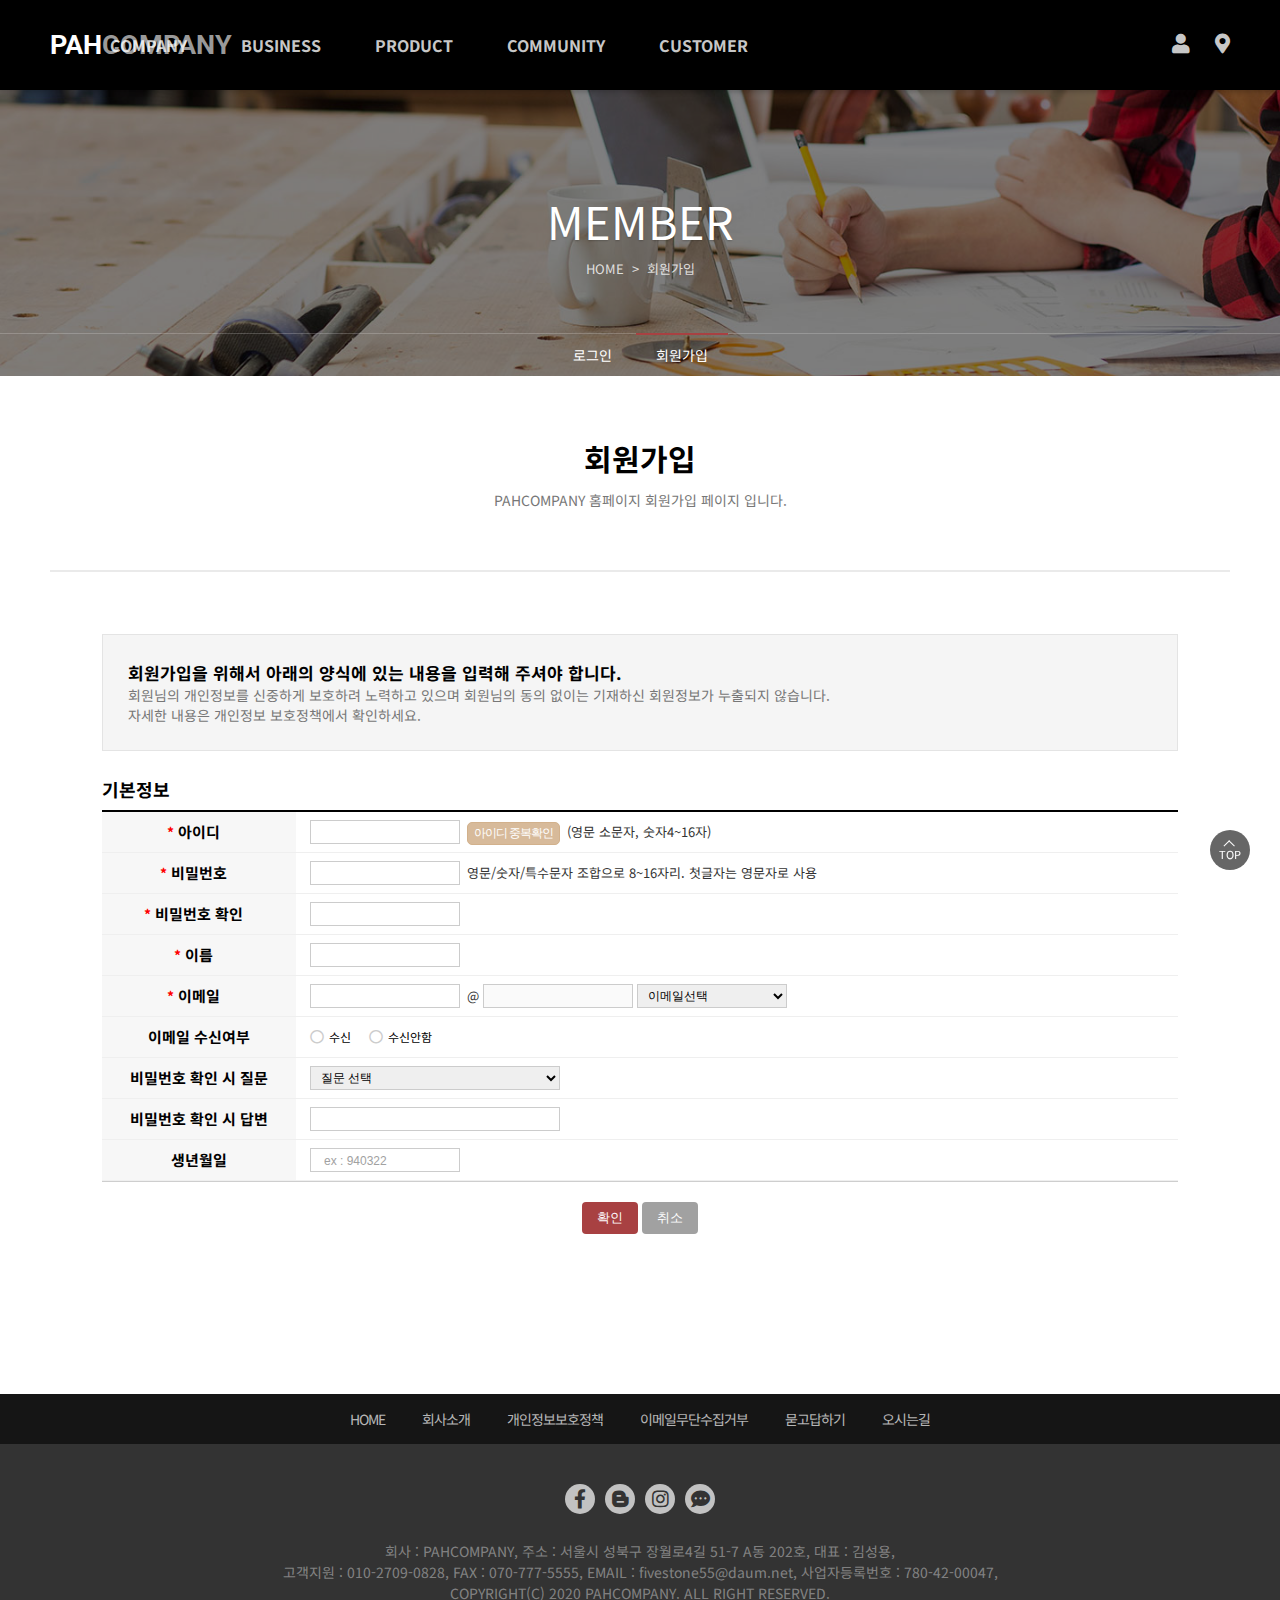
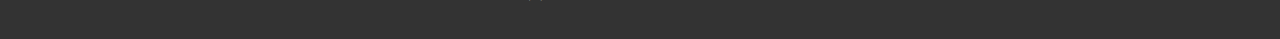
<file: join.html>
<!DOCTYPE html>
<html lang="ko">
<head>
    <meta charset="UTF-8">
    <meta name="viewport" content="width=device-width, initial-scale=1.0 maximum-scale=2.0">
    <title>PAHCOMPANY</title>
    <link rel="stylesheet" href="css/join.css">
    <link rel="stylesheet" href="https://use.fontawesome.com/releases/v5.7.0/css/all.css
    ">
    <!-- <script src="js/prefixfree.min.js"></script> -->
    <!--[if lt IE 9]>
        <script src="js/html5shiv.js"></script>    
    <![endif]-->
</head>
<body>
    
    <header id="header">
        <div class="toph1NavWrap">
            <div class="toph1Nav row">
                <h1>
                    <a href="index.html">PAH<span>COMPANY</span></a>
                </h1>
                <div class="nav">
                    <ul class="depth1">
                        <li><a href="company01.html">COMPANY</a>
                            <ul class="depth2">
                                <li><a href="company01.html">회사개요</a></li>
                                <li><a href="company02.html">CEO인사말</a></li>
                                <li><a href="company03.html">오시는길</a></li>
                            </ul>
                        </li>
                        <li><a href="business01.html">BUSINESS</a>
                            <ul class="depth2">
                                <li><a href="business01.html">사업분야01</a></li>
                                <li><a href="business02.html">사업분야02</a></li>
                                <li><a href="business03.html">사업분야03</a></li>
                                <li><a href="business04.html">사업분야04</a></li>
                            </ul>
                        </li>
                        <li><a href="#">PRODUCT</a>
                            <ul class="depth2">
                                <li><a href="#">제품안내01</a></li>
                                <li><a href="#">제품안내02</a></li>
                                <li><a href="#">제품안내03</a></li>
                                <li><a href="#">제품안내04</a></li>
                            </ul>
                        </li>
                        <li><a href="#">COMMUNITY</a>
                            <ul class="depth2">
                                <li><a href="#">공지사항</a></li>
                                <li><a href="#">홍보자료</a></li>
                                <li><a href="#">채용안내</a></li>
                            </ul>
                        </li>
                        <li><a href="customer01.html">CUSTOMER</a>
                            <ul class="depth2">
                                <li><a href="customer01.html">1:1문의</a></li>
                                <li><a href="customer02.html">묻고답하기</a></li>
                                <li><a href="customer03.html">FAQ</a></li>
                            </ul>
                        </li>
                    </ul>                    
                </div>
                <div class="toplogin">
                    <a href="login.html"><i class="fas fa-user"></i></a>
                    <a href="company03.html"><i class="fas fa-map-marker-alt"></i></a>
                </div>
            </div>
            <div class="decoBox"></div>
        </div>
    </header>

    <section id="section">
        <div class="subVisual">
            <div class="overlay">
                <div class="text">
                    <h2>MEMBER</h2>
                    <p>HOME&nbsp;&nbsp;>&nbsp;&nbsp;회원가입</p>
                </div>
                <div class="subnav">
                    <div class="subnav_box">
                        <a href="login.html">로그인</a>
                        <a href="join.html" class="on">회원가입</a>
                    </div>
                </div>
            </div>
        </div>
        <div class="subTit row">
            <h2>회원가입</h2>
            <p>PAHCOMPANY 홈페이지 회원가입 페이지 입니다.</p>
        </div>
        <div class="joinWrap row">
            <div class="commentBox">
                <p>회원가입을 위해서 아래의 양식에 있는 내용을 입력해 주셔야 합니다.</p>
                회원님의 개인정보를 신중하게 보호하려 노력하고 있으며 회원님의 동의 없이는 기재하신 회원정보가 누출되지 않습니다.<br>
자세한 내용은 개인정보 보호정책에서 확인하세요.
            </div>           
            <div class="joinBox">
                <h3>기본정보</h3>
                <form action="#" method="post" class="join_form">
                    <fieldset>
                        <legend>회원가입기본정보</legend>
                        <ul class="join_list">
                            <li>
                                <div class="label_box">
                                    <label for="id_lbl" class="tit_lbl pilsoo">아이디</label>
                                </div>
                                <div class="input_box">
                                    <input type="text" id="id_lbl" class="w150" required
                                    >
                                </div>
                                <button type="submit">아이디 중복확인</button>
                                <span>(영문 소문자, 숫자4~16자)</span>
                            </li>
                            <li>
                                <div class="label_box">
                                    <label for="pw_lbl" class="tit_lbl pilsoo">비밀번호</label>
                                </div>
                                <div class="input_box">
                                    <input type="password" id="pw_lbl" class="w150" required
                                    >
                                </div>
                                <span>영문/숫자/특수문자 조합으로 8~16자리. 첫글자는 영문자로 사용</span>
                            </li>
                            <li>
                                <div class="label_box">
                                    <label for="pwOk_lbl" class="tit_lbl pilsoo">비밀번호 확인</label>
                                </div>
                                <div class="input_box">
                                    <input type="password" id="pwOk_lbl" class="w150" required
                                    >
                                </div>
                            </li>
                            <li>
                                <div class="label_box">
                                    <label for="name_lbl" class="tit_lbl pilsoo">이름</label>
                                </div>
                                <div class="input_box">
                                    <input type="text" id="name_lbl" class="w150" required
                                    >
                                </div>
                            </li>
                            <li>
                                <div class="label_box">
                                    <label for="email_lbl"class="tit_lbl pilsoo">이메일</label>
                                </div>
                                <div class="input_box">
                                    <input type="text" id="email_lbl" class="w150" required
                                    >
                                </div>
                                <span>@</span>
                                <div class="input_box email_box">
                                    <input type="text" id="domain" class="w150" disabled>
                                    <select id="email_select" class="w150">
                                        <option value="nochoice">이메일선택</option>
                                        <option value="naver.com">naver.com</option>
                                        <option value="hanmail.net">hanmail.net</option>
                                        <option value="hotmail.com">hotmail.com</option>
                                        <option value="gmail.com">gmail.com</option>
                                        <option value="self">직접입력</option>
                                    </select>
                                </div>
                            </li>
                            <li>
                                <div class="label_box">
                                    <label for="email_send" class="tit_lbl">이메일 수신여부</label>
                                </div>
                                <div class="radio_box">
                                    <input type="radio" name="email" value="send" id="email_send">
                                    <label for="email_send">수신</label>
                                    <input type="radio" name="email" value="nosend" id="email_nosend">
                                    <label for="email_nosend">수신안함</label>
                                </div>
                            </li>
                            <li>
                                <div class="label_box">
                                    <label for="pw_question" class="tit_lbl">비밀번호 확인 시 질문</label>
                                </div>
                                <div class="input_box">
                                    <select id="pw_question" class="w250">
                                        <option value="nochoice">질문 선택</option>
                                        <option value="question1">기억에 남는 추억의 장소는?</option>
                                        <option value="question2">자신의 인생 좌우명은?</option>
                                        <option value="question3">자신의 보물 제 1호는?</option>
                                        <option value="question4">가장 기억에 남는 선생님 성함은?</option>
                                        <option value="question5">인상깊게 읽은 책 이름은?</option>
                                        <option value="self">직접 입력</option>
                                    </select>
                                </div>
                            </li>
                            <li>
                                <div class="label_box">
                                    <label for="pw_answer" class="tit_lbl">비밀번호 확인 시 답변</label>
                                </div>
                                <div class="input_box">
                                    <input type="text" id="pw_answer" class="w250">
                                </div>
                            </li>
                            <li>
                                <div class="label_box">
                                    <label for="birthday_lbl" class="tit_lbl">생년월일</label>
                                </div>
                                <div class="input_box">
                                    <input type="text" id="birthday_lbl" class="w150" placeholder="ex : 940322">
                                </div>
                            </li>
                        </ul>
                        <div class="btn">
                            <button type="submit">확인</button>
                            <button type="reset">취소</button>
                        </div>
                    </fieldset>
                </form>
            </div>
        </div>
    </section>
    
    <footer id="footer">
        <div class="footMenu">
            <a href="#none">HOME</a>
            <a href="#none">회사소개</a>
            <a href="#none">개인정보보호정책</a>
            <a href="#none">이메일무단수집거부</a>
            <a href="#none">묻고답하기</a>
            <a href="#none">오시는길</a>
        </div>
        <div class="comInfo">
            <div class="sns">
                <a href="#none"><i class="fab fa-facebook-f"></i></a>
                <a href="#none"><i class="fab fa-blogger-b"></i></a>
                <a href="#none"><i class="fab fa-instagram"></i></a>
                <a href="#none"><i class="fas fa-comment-dots"></i></a>
            </div>
            <div class="bizInfo">
                회사 : PAHCOMPANY, 주소 : 서울시 성북구 장월로4길 51-7 A동 202호, 대표 : 김성용,
                <br>고객지원 : 010-2709-0828, FAX : 070-777-5555, EMAIL : fivestone55@daum.net, 사업자등록번호 : 780-42-00047,
                <br>COPYRIGHT(C) 2020 PAHCOMPANY. ALL RIGHT RESERVED.
            </div>
        </div>
    </footer>

    <div class="goTop">
        <a href="#">TOP</a>
        <span class="blind">맨위로</span>
    </div>

</body>
</html>
</file>
<file: css/business01.css>
@charset "utf-8";
@import "reset.css";
@import "common.css";

.subVisual {height: 286px; background: url(../images/sub-visual01.jpg); background-size: cover; position: relative;}
.subVisual .overlay {position: absolute; left: 0; right: 0; top: 0; bottom: 0; background: rgba(0,0,0,0.5);}
.subVisual .text {position: absolute; color: #fff; text-align: center; top: 50%; left: 50%; transform: translate(-50%, -50%);}
.subVisual .text h2 {font-size: 45px; text-shadow: 0 1px 2px rgba(0, 0, 0, .2); font-weight: normal;}
.subVisual .text p {font-size: 13px; color: rgba(255,255,255,0.8); padding-top: 6px;}
.subVisual .subnav {position: absolute; height: 43px; bottom: 0; border-top: 1px solid rgba(255,255,255,0.2); width: 100%;}
.subVisual .subnav_box {position: absoulte;line-height: 43px; text-align: center; margin: 0 auto; color: #fff; font-size: 14px;}
.subVisual .subnav_box a {display: inline-block; padding: 0 20px; position: relative;}
.subVisual .subnav_box a.on:before {content: ''; position: absolute; width: 100%; height: 2px; background: #a84142; top: -1px; left: 0; right: 0;}

.subTit {padding: 60px 0; text-align: center; border-bottom: 2px solid #eaeaea;}
.subTit h2 {font-size: 30px;}
.subTit p {font-size: 14px; color: #777; padding-top: 10px;}

.contWrap {padding: 53px 54px 60px;}
.contWrap .titBox {text-align: center;}
.contWrap .titBox h3 {font-size: 25px;}
.contWrap .titBox p {color: #777; padding: 37px 0 66px;}

.contBox li {float: left; width: 31%; margin-left: 3.5%; margin-bottom: 35px;}
.contBox li:nth-of-type(1),
.contBox li:nth-of-type(4) {margin-left: 0;}
.contBox .imgBox img {width: 100%;}
.contBox .text {font-size: 14px; color: #666; padding: 17px; border: 1px solid #ccc;}
.contBox .text strong {color: #333; font-weight: bold;}
</file>
<file: css/company01.css>
@charset "utf-8";
@import "reset.css";
@import "common.css";

.subVisual {height: 286px; background: url(../images/sub-visual01.jpg); background-size: cover; position: relative;}
.subVisual .overlay {position: absolute; left: 0; right: 0; top: 0; bottom: 0; background: rgba(0,0,0,0.5);}
.subVisual .text {position: absolute; color: #fff; text-align: center; top: 50%; left: 50%; transform: translate(-50%, -50%);}
.subVisual .text h2 {font-size: 45px; text-shadow: 0 1px 2px rgba(0, 0, 0, .2); font-weight: normal;}
.subVisual .text p {font-size: 13px; color: rgba(255,255,255,0.8); padding-top: 6px;}
.subVisual .subnav {position: absolute; height: 43px; bottom: 0; border-top: 1px solid rgba(255,255,255,0.2); width: 100%;}
.subVisual .subnav_box {position: absoulte;line-height: 43px; text-align: center; margin: 0 auto; color: #fff; font-size: 14px;}
.subVisual .subnav_box a {display: inline-block; padding: 0 20px; position: relative;}
.subVisual .subnav_box a.on:before {content: ''; position: absolute; width: 100%; height: 2px; background: #a84142; top: -1px; left: 0; right: 0;}

.subTit {padding: 60px 0; text-align: center; border-bottom: 2px solid #eaeaea;}
.subTit h2 {font-size: 30px;}
.subTit p {font-size: 14px; color: #777; padding-top: 10px;}

.part1 {text-align: center;}
.part1 h3 {font-size: 25px; font-weight: normal; padding: 60px 0 30px;}
.part1 > p {color: #777;}
.part1_list {padding: 50px 190px 100px;}
.part1_list ul li {float: left; width: 25%; padding: 30px 31px;}
.part1_list ul li i {font-size: 60px; color: #333;}
.part1_list ul li h4 {color: #333; padding: 20px 0 15px; font-size: 18px;}
.part1_list ul li p {color: #666; font-size: 13px;}

.part2 {background: #f2f2f2; height: 476px; padding: 44px 0 80px;}
.part2 .img_box {float: left; width: 47%; padding-left: 30px;}
.part2 .img_box img {width: 100%;}
.part2 .text {float: right; width: 53%; padding: 10px 50px 0 37px;}
.part2 .text h3 {color: #444; font-size: 25px; font-weight: normal;}
.part2 .text p {color: #777; padding: 28px 0;}
.part2 .text ol li {color: #666;}
.part2 .text ol li strong {font-weight: bold;}
.part2 .text ol li span {color: #a84142;}

.subTit2 {padding: 60px 0; text-align: center;}
.subTit2 h3 {font-size: 30px;}
.subTit2 p {font-size: 14px; color: #777; padding-top: 10px;}
.part3 .part3_list {padding: 0 262px 130px;}
.part3_list li {position: relative; float: left; width: 33.33%; text-align: center;}
.part3_list li .bgBox {width: 190px; height: 190px; border-radius: 50%; overflow: hidden; display: inline-block; text-align: left;}
.part3_list li:nth-child(1) .bgBox {background: #0358a3;}
.part3_list li:nth-child(2) .bgBox {background: #4c4c4c;}
.part3_list li:nth-child(3) .bgBox {background: #acacac;}
.part3_list li .bgBox span {font-size: 170px; color: rgba(255,255,255,0.3); line-height: 180px; right: 50px;}
.part3_list h4 {position: absolute; top: 50%; left: 50%; transform: translate(-50%, -50%); color: #fff; font-size: 29px; font-weight: normal; letter-spacing: -0.5px;}

.part4 {padding-bottom: 87px; border-top: 1px solid #ccc;}
.part4 .tableBox {padding: 0 188px;}
.part4 .tableBox table {margin-top: 20px;}
.part4 .tableBox td {height: 37px; line-height: 37px; color: #777;}
.part4 .tableBox tr td:nth-child(1) {width: 15%; font-size: 30px; color: #333; font-weight: bold;}
.part4 .tableBox tr td:nth-child(2) {width: 5%;}
.part4 .tableBox tr:last-child {border-bottom: 1px dotted #ccc;}
.part4 .tableBox table:last-child tr:last-child {border-bottom: none;}
.part4 .tableBox tr:last-child td {padding-bottom: 28px;}
</file>
<file: css/company02.css>
@charset "utf-8";
@import "reset.css";
@import "common.css";

.subVisual {height: 286px; background: url(../images/sub-visual01.jpg); background-size: cover; position: relative;}
.subVisual .overlay {position: absolute; left: 0; right: 0; top: 0; bottom: 0; background: rgba(0,0,0,0.5);}
.subVisual .text {position: absolute; color: #fff; text-align: center; top: 50%; left: 50%; transform: translate(-50%, -50%);}
.subVisual .text h2 {font-size: 45px; text-shadow: 0 1px 2px rgba(0, 0, 0, .2); font-weight: normal;}
.subVisual .text p {font-size: 13px; color: rgba(255,255,255,0.8); padding-top: 6px;}
.subVisual .subnav {position: absolute; height: 43px; bottom: 0; border-top: 1px solid rgba(255,255,255,0.2); width: 100%;}
.subVisual .subnav_box {position: absoulte;line-height: 43px; text-align: center; margin: 0 auto; color: #fff; font-size: 14px;}
.subVisual .subnav_box a {display: inline-block; padding: 0 20px; position: relative;}
.subVisual .subnav_box a.on:before {content: ''; position: absolute; width: 100%; height: 2px; background: #a84142; top: -1px; left: 0; right: 0;}

.subTit {padding: 60px 0; text-align: center; border-bottom: 2px solid #eaeaea;}
.subTit h2 {font-size: 30px;}
.subTit p {font-size: 14px; color: #777; padding-top: 10px;}

.contWrap {padding: 62px 70px 98px;}
.contWrap .imgBox {float: left; width: 48%;}
.contWrap .imgBox img {width: 100%;}
.contWrap .textBox {float: right; width: 52%; padding-left: 36px;}
.contWrap .textBox h3 {font-size: 37px; font-weight: normal; line-height: 1.4; color: #333; padding-bottom: 30px;}
.contWrap .textBox h3 span {color: #666;}
.contWrap .textBox p {font-size: 14px; color: #666;}
.contWrap .textBox p em {color: #a84142; text-decoration: underline;}
</file>
<file: css/customer01.css>
@charset "utf-8";
@import "reset.css";
@import "common.css";

.subVisual {height: 286px; background: url(../images/sub-visual01.jpg); background-size: cover; position: relative;}
.subVisual .overlay {position: absolute; left: 0; right: 0; top: 0; bottom: 0; background: rgba(0,0,0,0.5);}
.subVisual .text {position: absolute; color: #fff; text-align: center; top: 50%; left: 50%; transform: translate(-50%, -50%);}
.subVisual .text h2 {font-size: 45px; text-shadow: 0 1px 2px rgba(0, 0, 0, .2); font-weight: normal;}
.subVisual .text p {font-size: 13px; color: rgba(255,255,255,0.8); padding-top: 6px;}
.subVisual .subnav {position: absolute; height: 43px; bottom: 0; border-top: 1px solid rgba(255,255,255,0.2); width: 100%;}
.subVisual .subnav_box {position: absoulte;line-height: 43px; text-align: center; margin: 0 auto; color: #fff; font-size: 14px;}
.subVisual .subnav_box a {display: inline-block; padding: 0 20px; position: relative;}
.subVisual .subnav_box a.on:before {content: ''; position: absolute; width: 100%; height: 2px; background: #a84142; top: -1px; left: 0; right: 0;}

.subTit {padding: 60px 0; text-align: center; border-bottom: 2px solid #eaeaea;}
.subTit h2 {font-size: 30px;}
.subTit p {font-size: 14px; color: #777; padding-top: 10px;}

.csBox {padding: 60px 50px 80px;}
.cs_list li {border-bottom: 1px solid #ececec;}
.cs_list li:first-child {border-top: 2px solid #000;}
.cs_list li .label_box {display: inline-block; height: 40px; line-height: 40px; vertical-align: top; width: 20%; text-align: center; background: #f7f7f7;}
.cs_list li .tit_lbl {font-size: 15px; font-weight: bold; line-height: 40px;}
.cs_list li .input_box {display: inline-block; height: 40px; vertical-align: top; padding: 5px 0 5px 10px;}
.cs_list li span {display: inline-block; line-height: 40px;}
.cs_list li .phone_box {padding: 5px 0;}
.cs_list li .input_box select,
.cs_list li .input_box input[type="text"]
{height: 100%; vertical-align: top; padding: 0 1em; border: 1px solid #d5d5d5;}
.cs_list li .input_box select {font-size: 12px; padding: 0 0.5em;}
.cs_list li .cont_lbl_box {height: 230px; line-height: 230px;}
.cs_list li .cont_box {width: 79.5%; height: 230px; position: relative;}
.cs_list li .cont_box textarea {width: 750px; height: 220px; border: 1px solid #d5d5d5; resize: none; padding: 1em;}
.cs_list li .cont_box p {position: absolute; bottom: 4px; right: 20px; font-size: 12px; display: inline-block; color: #666;}
.cs_list li .cont_box p span {line-height: 1;}
::placeholder {font-size: 13px; color: #b1b1b1;}
.cs_list li .file_box {padding: 8px 0 8px 10px;}
.cs_list li .input_box input[type="file"] 
{height: 100%; vertical-align: top; width: 178px;}
.cs_list li .agree_box {position: relative; padding: 5px 15px 18px;}
.cs_list li .agree_check_box {position: absolute; right: 0; display: inline-block; line-height: 40px; padding-right: 15px;}
.cs_list li .agree_check_box input {display: none;}
.cs_list li .agree_check_box label {font-size: 13px; vertical-align: top; position: relative;}
.cs_list li .agree_check_box label:before {content: '\f14a'; font-family: 'Font Awesome 5 Free'; font-weight: 400; color: #ccc; margin-right: 8px; display: inline-block; transform: scale(1.2) translateY(-1px);}
.cs_list li .agree_check_box input[type="checkbox"]:checked + label:before
{content: '\f14a'; color: #a84142; font-weight: 900;}
.cs_list li .agree_text_box textarea {width: 100%; height: 150px; border: 1px solid #8f8f8f; padding: 1em; color: #333; resize: none;}
.cs_form .btn {text-align: center; padding-top: 17px;}
.cs_form .btn button {padding: 7px 15px; font-size: 13px; color: #fff; border-radius: 4px; background: #a1a1a1;}
.cs_form .btn button[type="submit"] {background: #a84142;}
.w80 {width: 80px;}
.w150 {width: 150px;}
.w500 {width: 500px;}
.w750 {width: 750px;}
</file>
<file: css/join.css>
@charset "utf-8";
@import "reset.css";
@import "common.css";

.subVisual {height: 286px; background: url(../images/sub-visual01.jpg); background-size: cover; position: relative;}
.subVisual .overlay {position: absolute; left: 0; right: 0; top: 0; bottom: 0; background: rgba(0,0,0,0.5);}
.subVisual .text {position: absolute; color: #fff; text-align: center; top: 50%; left: 50%; transform: translate(-50%, -50%);}
.subVisual .text h2 {font-size: 45px; text-shadow: 0 1px 2px rgba(0, 0, 0, .2); font-weight: normal;}
.subVisual .text p {font-size: 13px; color: rgba(255,255,255,0.8); padding-top: 6px;}
.subVisual .subnav {position: absolute; height: 43px; bottom: 0; border-top: 1px solid rgba(255,255,255,0.2); width: 100%;}
.subVisual .subnav_box {position: absoulte;line-height: 43px; text-align: center; margin: 0 auto; color: #fff; font-size: 14px;}
.subVisual .subnav_box a {display: inline-block; padding: 0 20px; position: relative;}
.subVisual .subnav_box a.on:before {content: ''; position: absolute; width: 100%; height: 2px; background: #a84142; top: -1px; left: 0; right: 0;}

.subTit {padding: 60px 0; text-align: center; border-bottom: 2px solid #eaeaea;}
.subTit h2 {font-size: 30px;}
.subTit p {font-size: 14px; color: #777; padding-top: 10px;}

.joinWrap {padding: 62px 52px 80px;}
.commentBox {background: #f5f5f5; border: 1px solid #e4e4e4; padding: 25px; font-size: 14px; color: #777;}
.commentBox p {color: #000; font-size: 17px; font-weight: bold;}

.joinBox {padding: 25px 0 80px;}
.joinBox h3 {font-size: 18px; border-bottom: 2px solid #000; padding-bottom: 8px;}
.joinBox .pilsoo {position: relative;}
.joinBox .pilsoo:before {content: '*'; position: absolute; font-size: 14px; color: #f00; display: inline-block; line-height: 40px; vertical-align: top; width: 18px; left: -16px;}
.join_list {border-bottom: 1px solid #cecece;}
.join_list li {border-bottom: 1px solid #efefef;}
.join_list .label_box {display: inline-block; width: 18%; background: #f7f7f7; height: 40px; line-height: 40px; vertical-align: top; text-align: center; font-size: 15px; font-weight: bold;}
.join_list .input_box {display: inline-block; vertical-align: top; height: 40px; padding: 8px 0 8px 10px;}
.join_list .input_box input[type=text],
.join_list .input_box input[type=password],
.join_list .input_box select
{height: 100%; border: 1px solid #ccc; padding: 0 1em; vertical-align: top;}
.join_list .input_box select {font-size: 12px; padding: 0 0.5em;}
.join_list button {background: #d7ba9a; color: #fff; font-size: 12px; padding: 2px 6px; border-radius: 5px; margin-left: 3px; letter-spacing: -1px; border: 1px solid #d2b18c;}
.join_list span {display: inline-block; line-height: 40px; font-size: 13px; padding-left: 3px; color: #333;}
.join_list .email_box {padding: 8px 0;}
.join_list .radio_box {display: inline-block; height: 40px; font-size:12px; padding-left: 10px;}
.join_list .radio_box input {vertical-align: middle; padding-top: 5px;}
.join_list .radio_box input[type="radio"] {display: none;}
.join_list .radio_box label {vertical-align: top; line-height: 40px; margin-right: 15px;}
.join_list .radio_box label:before {content: '\f111'; font-family: 'Font Awesome 5 Free'; font-weight: 400; color: #ccc; font-size: 14px; line-height: 40px; margin-right: 5px; cursor: pointer;}
.join_list .radio_box input[type="radio"]:checked + label:before {content: '\f192'; color: #a84142;}
.join_list .radio_box input:nth-of-type(2) {margin-left: 10px;}
::placeholder {font-size: 12px; color: #a1a1a1;}
.join_list .w150 {width: 150px;}
.join_list .w250 {width: 250px;}
.join_form .btn {text-align: center; margin-top: 20px;}
.join_form .btn button {padding: 7px 15px; background: #a84142; font-size: 13px; color: #fff; border-radius: 4px;}
.join_form .btn button[type="reset"] {background: #a1a1a1;}
</file>
